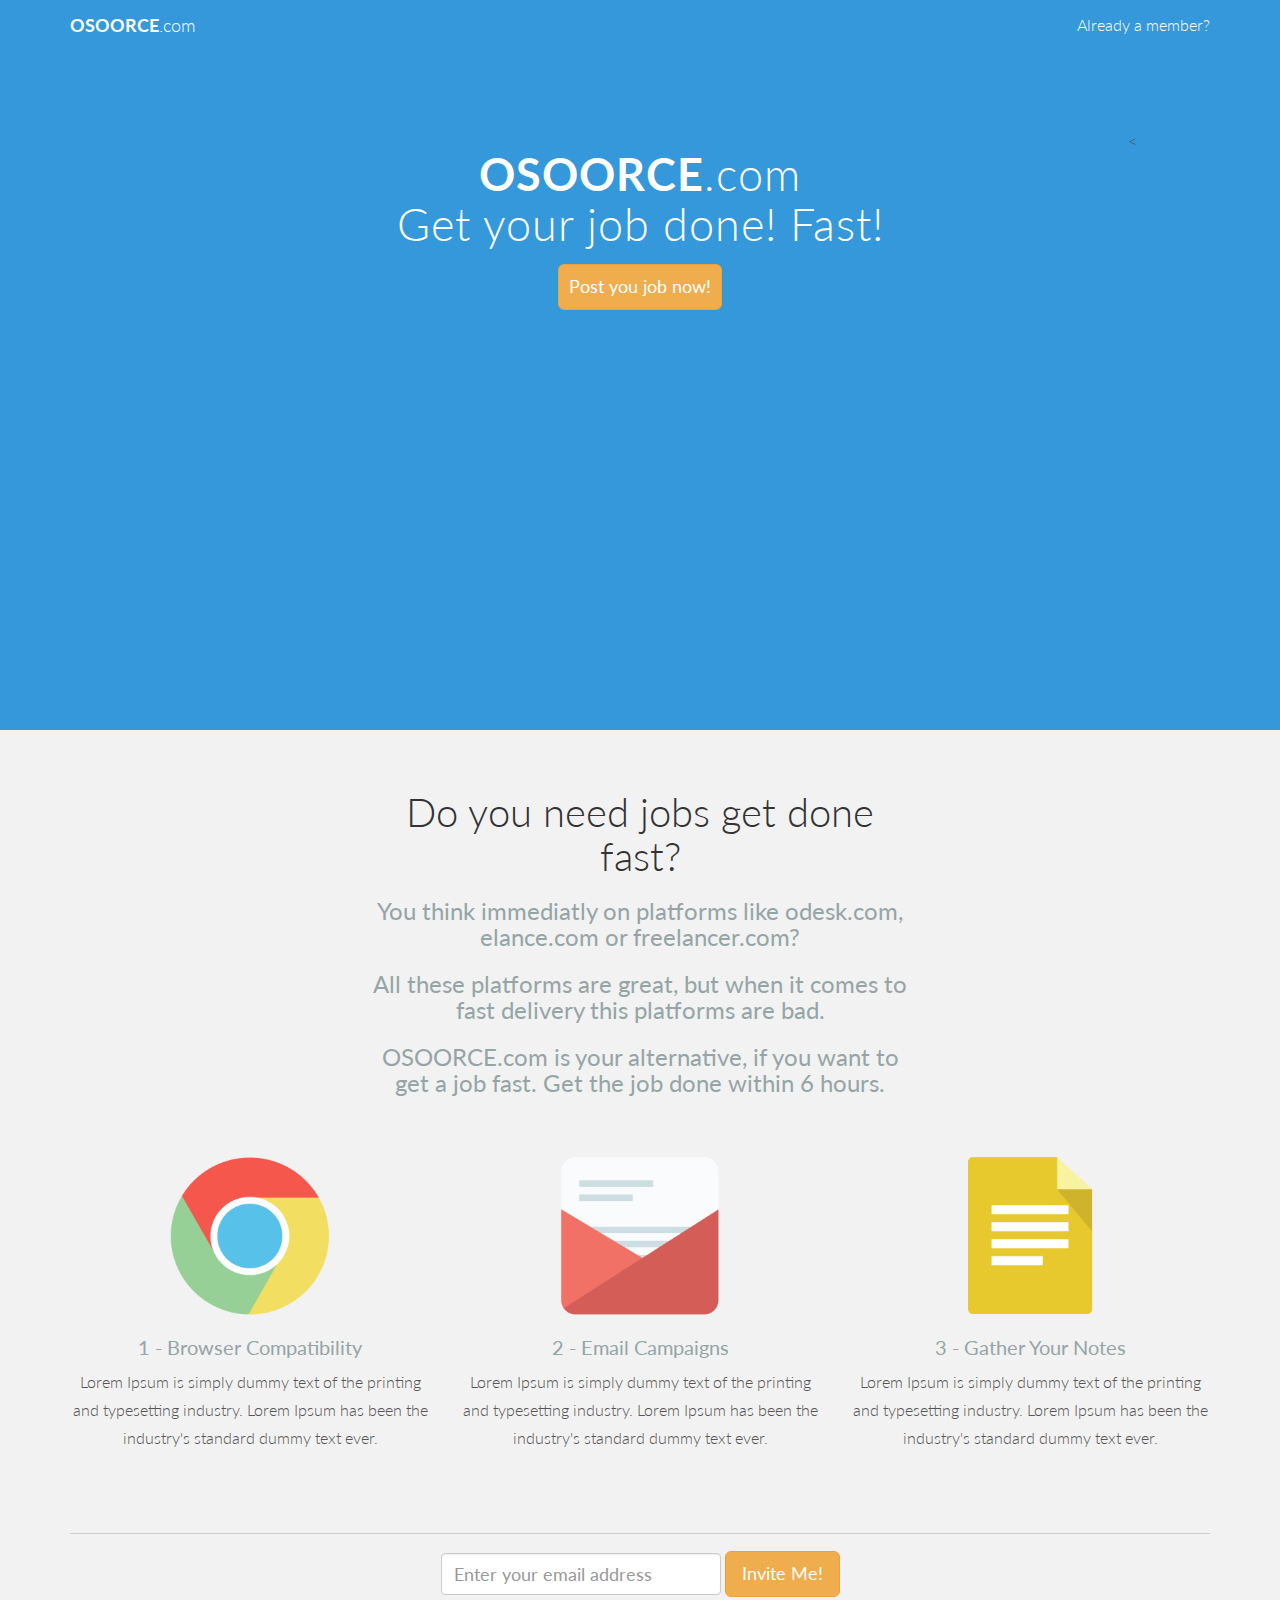
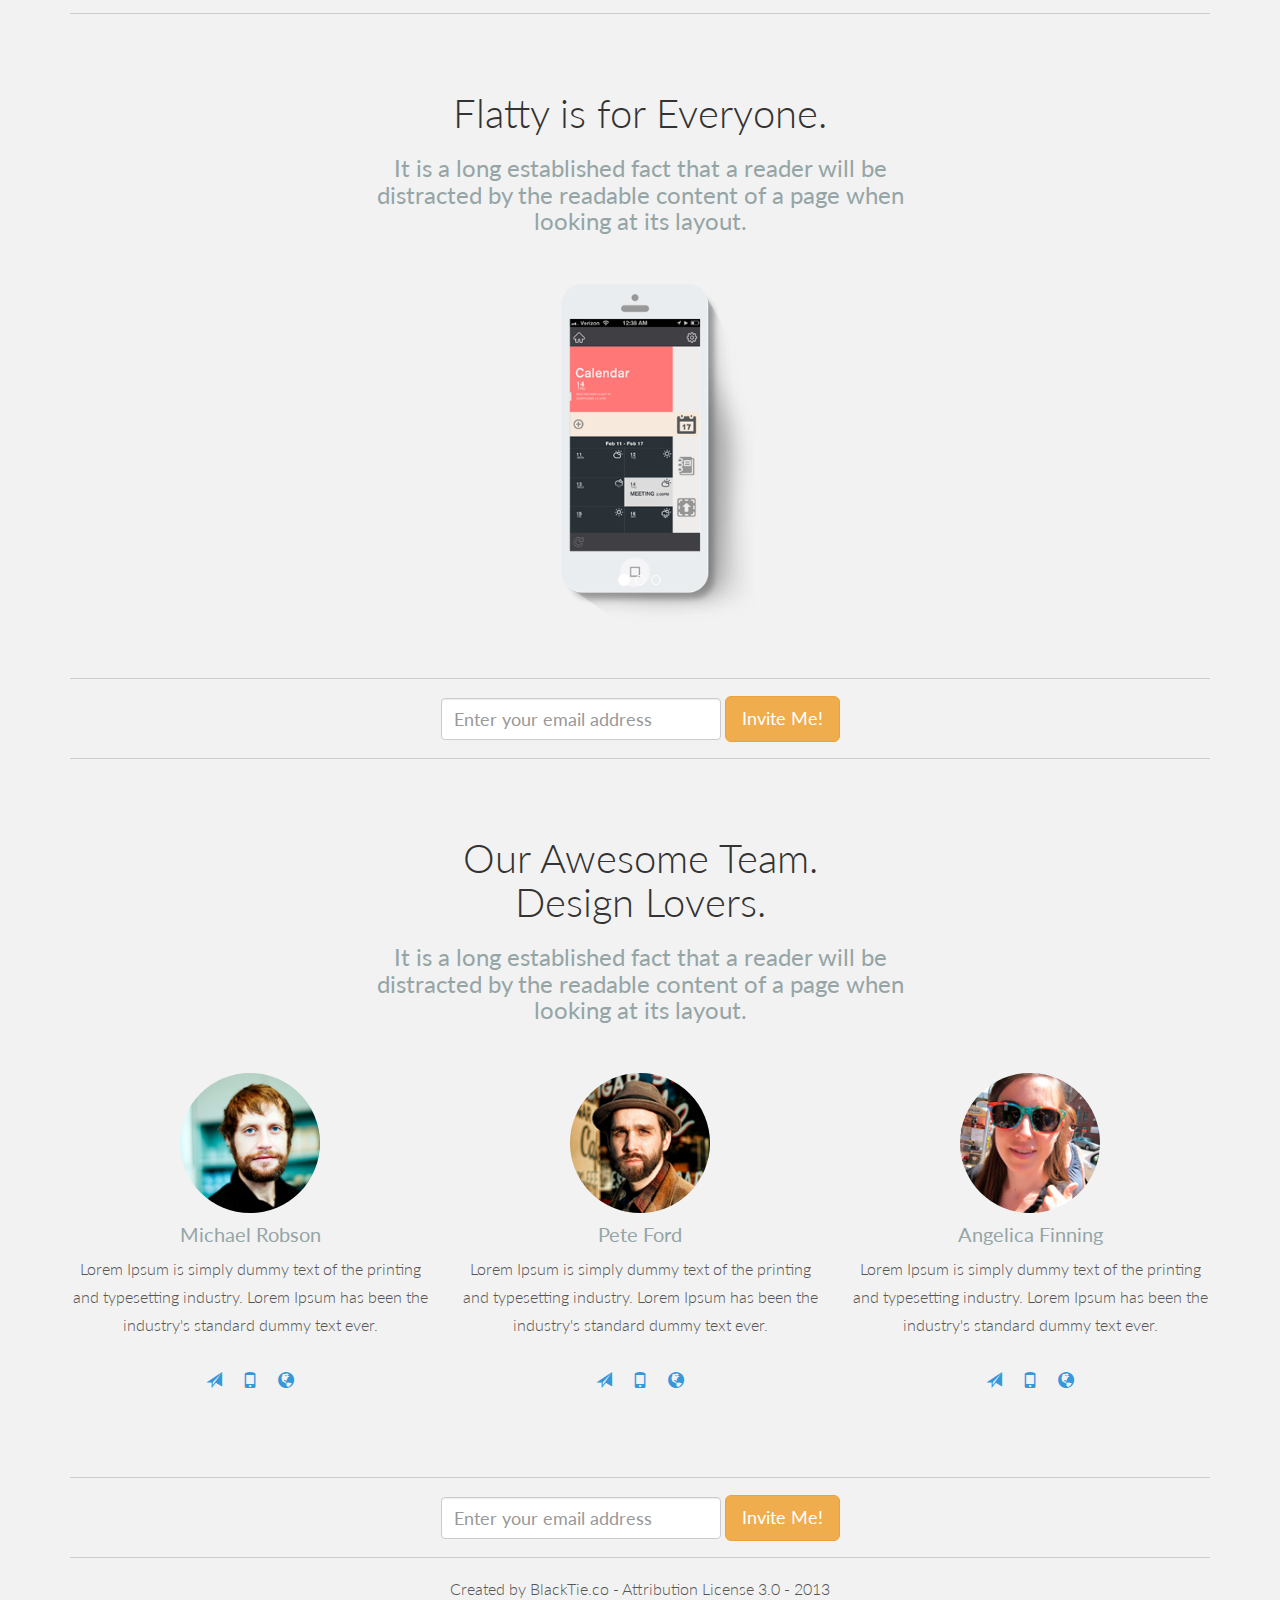
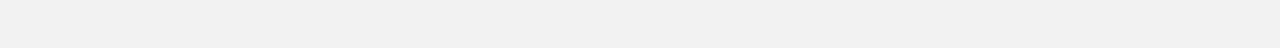
<file: index2.html>
<!DOCTYPE html>
<html lang="en">
  <head>
    <meta charset="utf-8">
    <meta http-equiv="X-UA-Compatible" content="IE=edge">
    <meta name="viewport" content="width=device-width, initial-scale=1.0">
    <meta name="description" content="">
    <meta name="author" content="">
    <link rel="shortcut icon" href="assets/img/favicon.png">

    <title>OSOORCE.com - Get your job done! Fast!</title>

    <!-- Bootstrap core CSS -->
    <link href="assets/css/bootstrap.css" rel="stylesheet">

    <!-- Custom styles for this template -->
    <link href="assets/css/main.css" rel="stylesheet">

    <!-- Fonts from Google Fonts -->
	<link href='http://fonts.googleapis.com/css?family=Lato:300,400,900' rel='stylesheet' type='text/css'>
    
    <!-- HTML5 shim and Respond.js IE8 support of HTML5 elements and media queries -->
    <!--[if lt IE 9]>
      <script src="https://oss.maxcdn.com/libs/html5shiv/3.7.0/html5shiv.js"></script>
      <script src="https://oss.maxcdn.com/libs/respond.js/1.3.0/respond.min.js"></script>
    <![endif]-->
  </head>

  <body>

    <!-- Fixed navbar -->
    <div class="navbar navbar-default navbar-fixed-top">
      <div class="container">
        <div class="navbar-header">
          <button type="button" class="navbar-toggle" data-toggle="collapse" data-target=".navbar-collapse">
            <span class="icon-bar"></span>
            <span class="icon-bar"></span>
            <span class="icon-bar"></span>
          </button>
          <a class="navbar-brand" href="#"><b>OSOORCE</b>.com</a>
        </div>
        <div class="navbar-collapse collapse">
          <ul class="nav navbar-nav navbar-right">
            <li><a href="#">Already a member?</a></li>
          </ul>
        </div><!--/.nav-collapse -->
      </div>
    </div>

	<div id="headerwrap">
		<div class="container">
			<div class="row">
				<div class="col-lg-10 col-lg-offset-1 text-center">
					<h1><b>OSOORCE</b>.com<br>Get your job done! Fast!</h1>
					
					  <a href="/app.html#/job-create" class="btn btn-warning btn-lg">Post you job now!</a>
									
				</div><
			</div><!-- /row -->
		</div><!-- /container -->
	</div><!-- /headerwrap -->
	
	
	<div class="container">
		<div class="row mt centered">
			<div class="col-lg-6 col-lg-offset-3">
				<h1>Do you need jobs get done fast?</h1>
				<h3>You think immediatly on platforms like odesk.com, elance.com or freelancer.com?</h3>
				<h3>All these platforms are great, but when it comes to fast delivery this platforms are bad.</h3>
				<h3>OSOORCE.com is your alternative, if you want to get a job fast. Get the job done within 6 hours.</h3>
			</div>
		</div><!-- /row -->
		
		<div class="row mt centered">
			<div class="col-lg-4">
				<img src="assets/img/ser01.png" width="180" alt="">
				<h4>1 - Browser Compatibility</h4>
				<p>Lorem Ipsum is simply dummy text of the printing and typesetting industry. Lorem Ipsum has been the industry's standard dummy text ever.</p>
			</div><!--/col-lg-4 -->

			<div class="col-lg-4">
				<img src="assets/img/ser02.png" width="180" alt="">
				<h4>2 - Email Campaigns</h4>
				<p>Lorem Ipsum is simply dummy text of the printing and typesetting industry. Lorem Ipsum has been the industry's standard dummy text ever.</p>

			</div><!--/col-lg-4 -->

			<div class="col-lg-4">
				<img src="assets/img/ser03.png" width="180" alt="">
				<h4>3 - Gather Your Notes</h4>
				<p>Lorem Ipsum is simply dummy text of the printing and typesetting industry. Lorem Ipsum has been the industry's standard dummy text ever.</p>

			</div><!--/col-lg-4 -->
		</div><!-- /row -->
	</div><!-- /container -->
	
	<div class="container">
		<hr>
		<div class="row centered">
			<div class="col-lg-6 col-lg-offset-3">
				<form class="form-inline" role="form">
				  <div class="form-group">
				    <input type="email" class="form-control" id="exampleInputEmail1" placeholder="Enter your email address">
				  </div>
				  <button type="submit" class="btn btn-warning btn-lg">Invite Me!</button>
				</form>					
			</div>
			<div class="col-lg-3"></div>
		</div><!-- /row -->
		<hr>
	</div><!-- /container -->
	
	<div class="container">
		<div class="row mt centered">
			<div class="col-lg-6 col-lg-offset-3">
				<h1>Flatty is for Everyone.</h1>
				<h3>It is a long established fact that a reader will be distracted by the readable content of a page when looking at its layout.</h3>
			</div>
		</div><!-- /row -->
	
		<! -- CAROUSEL -->
		<div class="row mt centered">
			<div class="col-lg-6 col-lg-offset-3">
				<div id="carousel-example-generic" class="carousel slide" data-ride="carousel">
				  <!-- Indicators -->
				  <ol class="carousel-indicators">
				    <li data-target="#carousel-example-generic" data-slide-to="0" class="active"></li>
				    <li data-target="#carousel-example-generic" data-slide-to="1"></li>
				    <li data-target="#carousel-example-generic" data-slide-to="2"></li>
				  </ol>
				
				  <!-- Wrapper for slides -->
				  <div class="carousel-inner">
				    <div class="item active">
				      <img src="assets/img/p01.png" alt="">
				    </div>
				    <div class="item">
				      <img src="assets/img/p02.png" alt="">
				    </div>
				    <div class="item">
				      <img src="assets/img/p03.png" alt="">
				    </div>
				  </div>
				</div>			
			</div><!-- /col-lg-8 -->
		</div><!-- /row -->
	</div><! --/container -->
	
	<div class="container">
		<hr>
		<div class="row centered">
			<div class="col-lg-6 col-lg-offset-3">
				<form class="form-inline" role="form">
				  <div class="form-group">
				    <input type="email" class="form-control" id="exampleInputEmail1" placeholder="Enter your email address">
				  </div>
				  <button type="submit" class="btn btn-warning btn-lg">Invite Me!</button>
				</form>					
			</div>
			<div class="col-lg-3"></div>
		</div><!-- /row -->
		<hr>
	</div><!-- /container -->

	<div class="container">
		<div class="row mt centered">
			<div class="col-lg-6 col-lg-offset-3">
				<h1>Our Awesome Team.<br/>Design Lovers.</h1>
				<h3>It is a long established fact that a reader will be distracted by the readable content of a page when looking at its layout.</h3>
			</div>
		</div><!-- /row -->
		
		<div class="row mt centered">
			<div class="col-lg-4">
				<img class="img-circle" src="assets/img/pic1.jpg" width="140" alt="">
				<h4>Michael Robson</h4>
				<p>Lorem Ipsum is simply dummy text of the printing and typesetting industry. Lorem Ipsum has been the industry's standard dummy text ever.</p>
				<p><i class="glyphicon glyphicon-send"></i> <i class="glyphicon glyphicon-phone"></i> <i class="glyphicon glyphicon-globe"></i></p>
			</div><!--/col-lg-4 -->

			<div class="col-lg-4">
				<img class="img-circle" src="assets/img/pic2.jpg" width="140" alt="">
				<h4>Pete Ford</h4>
				<p>Lorem Ipsum is simply dummy text of the printing and typesetting industry. Lorem Ipsum has been the industry's standard dummy text ever.</p>
				<p><i class="glyphicon glyphicon-send"></i> <i class="glyphicon glyphicon-phone"></i> <i class="glyphicon glyphicon-globe"></i></p>
			</div><!--/col-lg-4 -->

			<div class="col-lg-4">
				<img class="img-circle" src="assets/img/pic3.jpg" width="140" alt="">
				<h4>Angelica Finning</h4>
				<p>Lorem Ipsum is simply dummy text of the printing and typesetting industry. Lorem Ipsum has been the industry's standard dummy text ever.</p>
				<p><i class="glyphicon glyphicon-send"></i> <i class="glyphicon glyphicon-phone"></i> <i class="glyphicon glyphicon-globe"></i></p>
			</div><!--/col-lg-4 -->
		</div><!-- /row -->
	</div><!-- /container -->
	
	<div class="container">
		<hr>
		<div class="row centered">
			<div class="col-lg-6 col-lg-offset-3">
				<form class="form-inline" role="form">
				  <div class="form-group">
				    <input type="email" class="form-control" id="exampleInputEmail1" placeholder="Enter your email address">
				  </div>
				  <button type="submit" class="btn btn-warning btn-lg">Invite Me!</button>
				</form>					
			</div>
			<div class="col-lg-3"></div>
		</div><!-- /row -->
		<hr>
		<p class="centered">Created by BlackTie.co - Attribution License 3.0 - 2013</p>
	</div><!-- /container -->
	

    <!-- Bootstrap core JavaScript
    ================================================== -->
    <!-- Placed at the end of the document so the pages load faster -->
    <script src="https://code.jquery.com/jquery-1.10.2.min.js"></script>
    <script src="assets/js/bootstrap.min.js"></script>
  </body>
</html>
</file>
<file: assets/css/main.css>
/*
 * Author: Carlos Alvarez
 * URL: http://alvarez.is
 *
 * Project Name: FLATTY - Free Bootstrap 3 Theme
 * Version: 1.0
 * URL: http://blacktie.co
 */
body {
	background-color: #f2f2f2;
	font-family: 'Lato', sans-serif;
	font-weight: 300;
	font-size: 16px;
	color: #555;
	-webkit-font-smoothing: antialiased;
	-webkit-overflow-scrolling: touch;
}

/* Titles */
h1, h2, h3, h4, h5, h6 {
	font-family: 'Lato', sans-serif;
	font-weight: 300;
	color: #333;
}

h1 {
	font-size: 40px;
}

h3 {
	color: #95a5a6;
	font-weight: 400;
}

h4 {
	color: #95a5a6;
	font-weight: 400;
	font-size: 20px;
}

/* Paragraph & Typographic */
p {
	line-height: 28px;
	margin-bottom: 25px;
	font-size: 16px;
}

.centered {
	text-align: center;
}

/* Links */
a {
	color: #3498db;
	word-wrap: break-word;
	-webkit-transition: color 0.1s ease-in, background 0.1s ease-in;
	-moz-transition: color 0.1s ease-in, background 0.1s ease-in;
	-ms-transition: color 0.1s ease-in, background 0.1s ease-in;
	-o-transition: color 0.1s ease-in, background 0.1s ease-in;
	transition: color 0.1s ease-in, background 0.1s ease-in;
}

a:hover, a:focus {
	color: #7b7b7b;
	text-decoration: none;
	outline: 0;
}

a:before, a:after {
	-webkit-transition: color 0.1s ease-in, background 0.1s ease-in;
	-moz-transition: color 0.1s ease-in, background 0.1s ease-in;
	-ms-transition: color 0.1s ease-in, background 0.1s ease-in;
	-o-transition: color 0.1s ease-in, background 0.1s ease-in;
	transition: color 0.1s ease-in, background 0.1s ease-in;
}

hr {
	display: block;
	height: 1px;
	border: 0;
	border-top: 1px solid #ccc;
	margin: 1em 0;
	padding: 0;
}

.navbar-default {
	background-color: #3498db;
	border-color: transparent;
}

.navbar-default .navbar-brand {
	color: white;
}

.navbar-default .navbar-nav>li>a {
	color: white;
}

/* Helpers */
.mt {
	margin-top: 40px;
	margin-bottom: 40px;
}

.form-control {
	height: 42px;
	font-size: 18px;
	width: 280px;
}

i {
	margin: 8px;
	color: #3498db;
}

/* HeaderWrap */
#headerwrap {
	/* background: url(../img/bg01.jpg) no-repeat center top; */
	background-color: #3498db;
	margin-top: -20px;
	padding-top: 150px;
	background-attachment: relative;
	background-position: center center;
	min-height: 750px;
	width: 100%;
	-webkit-background-size: 100%;
	-moz-background-size: 100%;
	-o-background-size: 100%;
	background-size: 100%;
	-webkit-background-size: cover;
	-moz-background-size: cover;
	-o-background-size: cover;
	background-size: cover;
}

#headerwrap h1 {
	margin-top: 20px;
	margin-bottom: 15px;
	color: white;
	font-size: 45px;
	font-weight: 300;
	letter-spacing: 1px;
}

#headerwrap a {
	padding: 10px;
	color: white;
	text-decoration: none;
	font-weight: 400;
}

#headerwrap a:hover, a:focus {
	color: white;
	text-decoration: underline;
	font-weight: 600;
}

#headerwrap a:focus {
	outline: thin dotted;
	outline: 5px auto -webkit-focus-ring-color;
	outline-offset: -2px;
}

.btn.nohover:hover {
	cursor: default !important;
	background-color: #f0ad4e;
	border-color: #eea236
}
</file>
